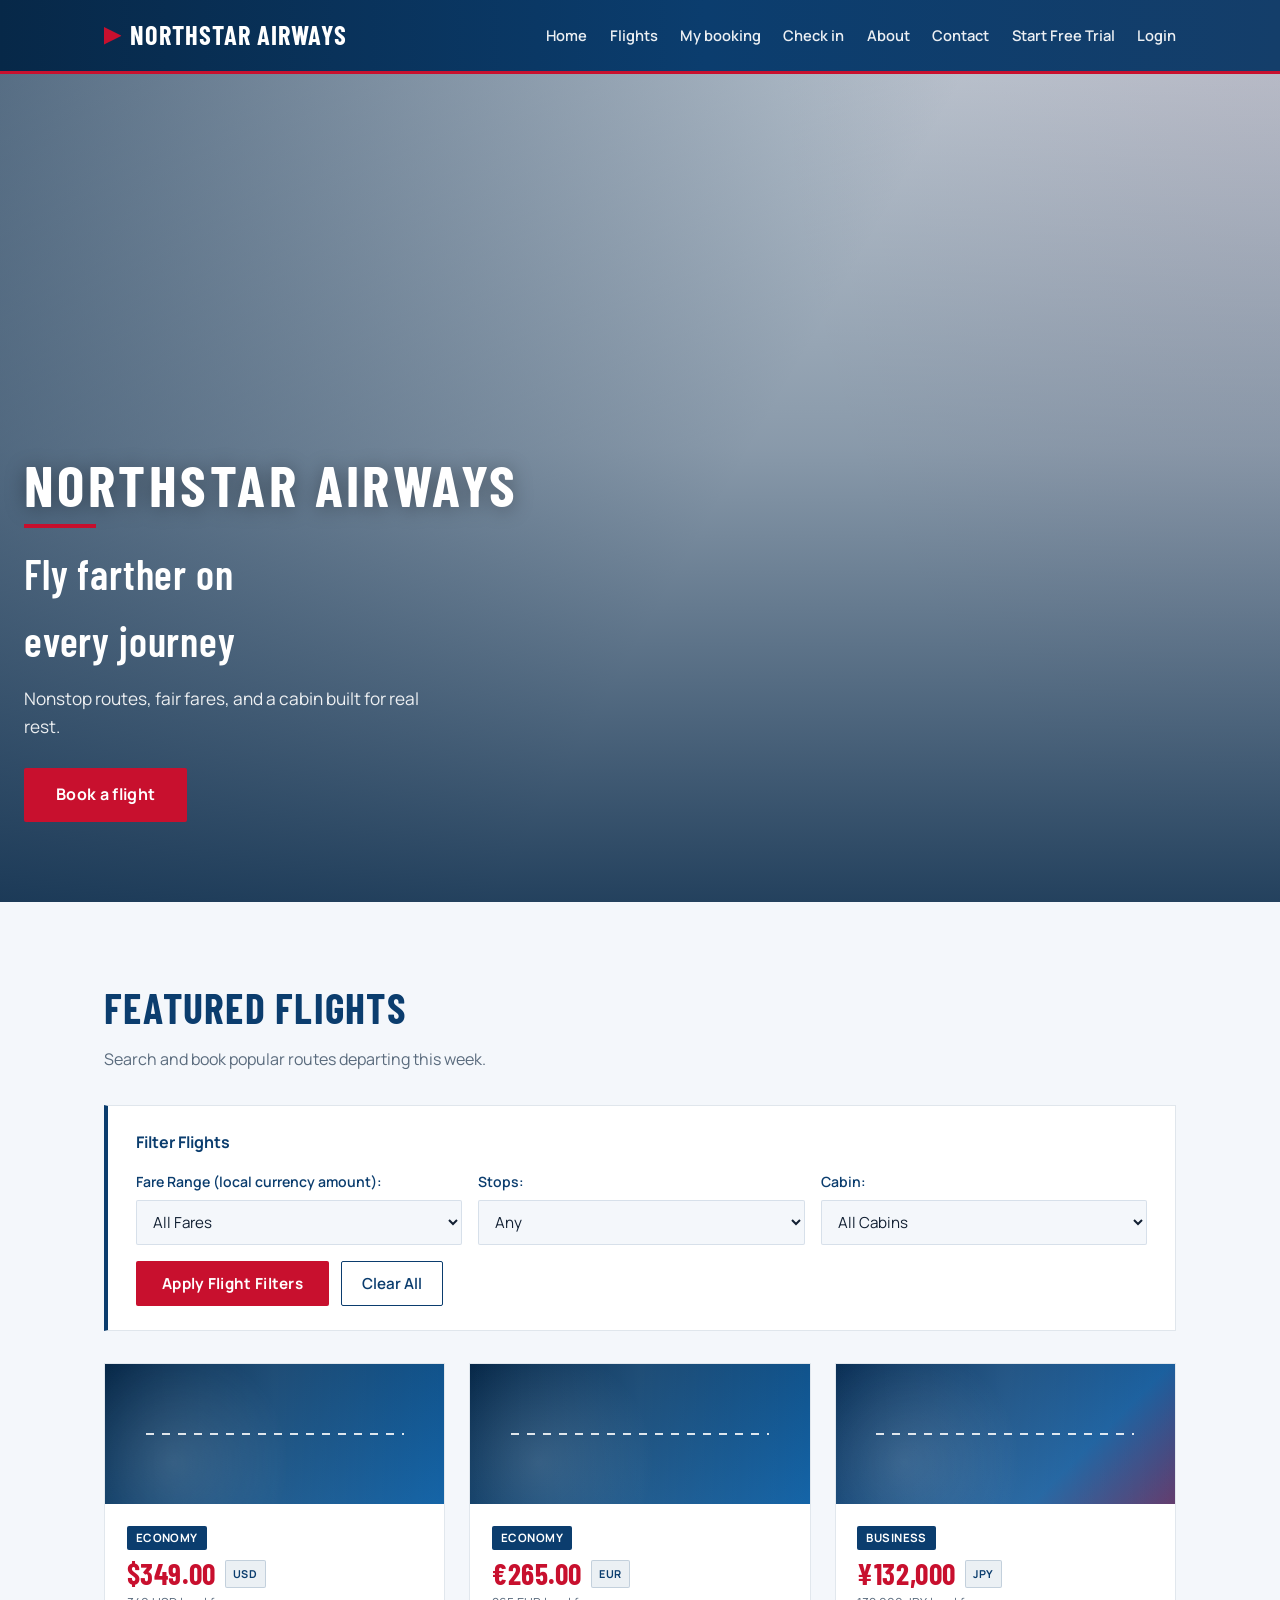
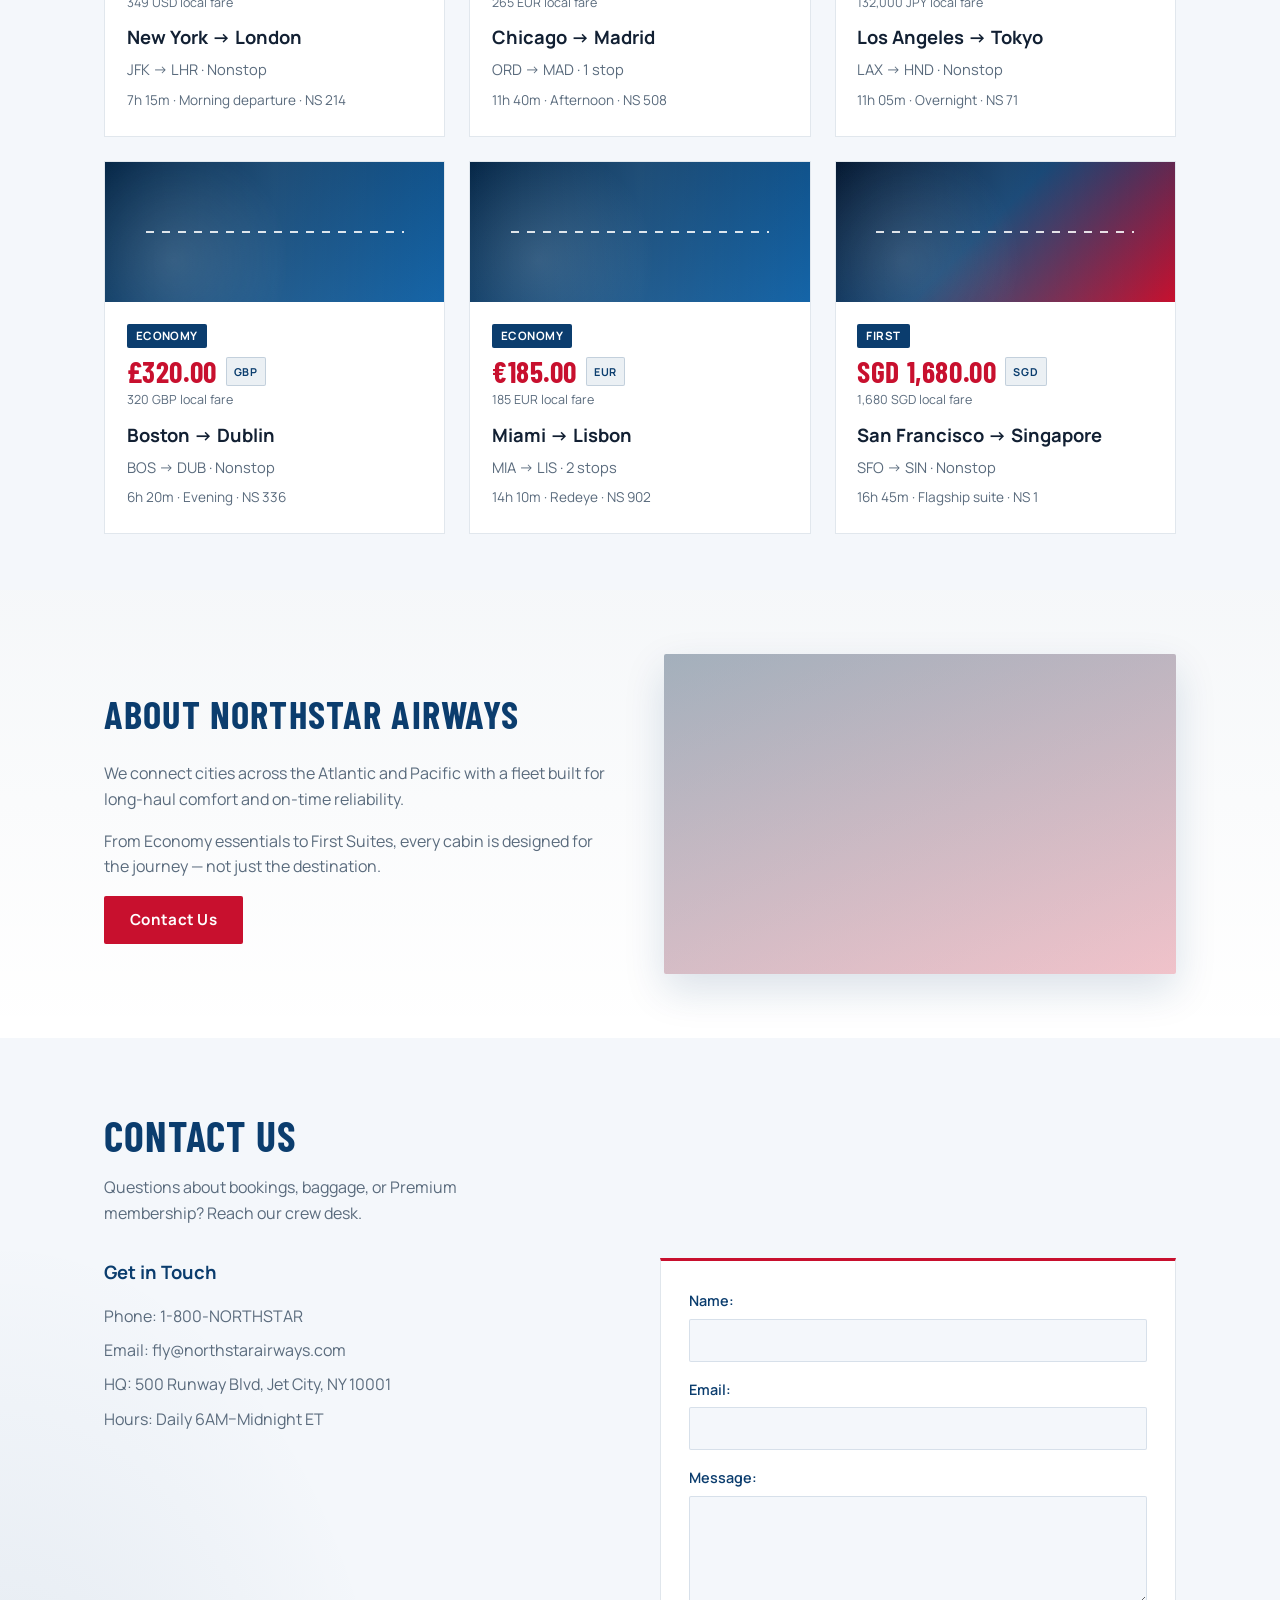
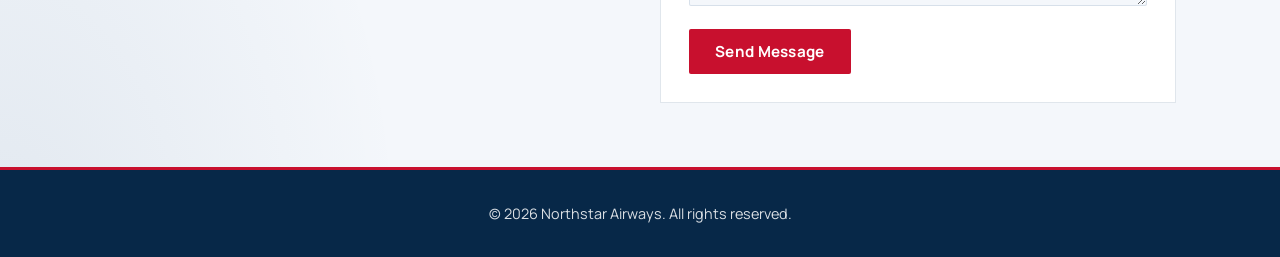
<file: index.html>
<!DOCTYPE html>
<html lang="en">

<head>
    <meta charset="UTF-8">
    <meta name="viewport" content="width=device-width, initial-scale=1.0">
    <title>Northstar Airways — Fly Farther</title>
    <link rel="preconnect" href="https://fonts.googleapis.com">
    <link rel="preconnect" href="https://fonts.gstatic.com" crossorigin>
    <link href="https://fonts.googleapis.com/css2?family=Barlow+Condensed:wght@600;700&family=Manrope:wght@400;500;600;700&display=swap" rel="stylesheet">
    <link rel="stylesheet" href="style.css">

    <script src="https://cdn.amplitude.com/script/f0db16a2ac68ab1c81271aeabdb148de.js"></script>
    <script src="https://cdn.amplitude.com/script/f0db16a2ac68ab1c81271aeabdb148de.engagement.js"></script>
    <script src="js/amplitude-init.js"></script>

</head>

<body>
    <!-- Header -->
    <header>
        <nav class="container">
            <div class="logo">
                <span class="logo-mark" aria-hidden="true"></span>
                Northstar Airways
            </div>
            <ul>
                <li><a href="#home">Home</a></li>
                <li><a href="#flights">Flights</a></li>
                <li><a href="retrieve-booking.html">My booking</a></li>
                <li><a href="check-in.html">Check in</a></li>
                <li><a href="#about">About</a></li>
                <li><a href="#contact">Contact</a></li>
                <li id="subscribeNavItem"><a href="#" onclick="startFreeTrial(); return false;">Start Free Trial</a></li>
                <li id="premiumNavItem"><a href="#" onclick="upgradeToPremium(); return false;">Upgrade to Premium</a></li>
                <li id="loginNavItem"><a href="#" onclick="openLoginModal()">Login</a></li>
            </ul>
        </nav>
    </header>

    <!-- Hero Section -->
    <section id="home" class="hero">
        <div class="hero-media" role="img" aria-label="Aircraft climbing through a clear sky"></div>
        <div class="hero-scrim"></div>
        <div class="container hero-content">
            <p class="brand-lockup">Northstar Airways</p>
            <h1>Fly farther on every journey</h1>
            <p class="hero-support">Nonstop routes, fair fares, and a cabin built for real rest.</p>
            <a href="#flights" class="btn btn-hero">Book a flight</a>
        </div>
    </section>

    <!-- Flights Section -->
    <section id="flights" class="flights">
        <div class="container">
            <h2 class="section-title">Featured Flights</h2>
            <p class="section-lead">Search and book popular routes departing this week.</p>

            <!-- Filters -->
            <div class="filters">
                <h3>Filter Flights</h3>
                <div class="filter-row">
                    <div class="filter-group">
                        <label for="priceFilter">Fare Range (local currency amount):</label>
                        <select id="priceFilter">
                            <option value="">All Fares</option>
                            <option value="0-300">Under 300</option>
                            <option value="300-500">300 – 500</option>
                            <option value="500-999999">500+</option>
                        </select>
                    </div>
                    <div class="filter-group">
                        <label for="bedroomFilter">Stops:</label>
                        <select id="bedroomFilter">
                            <option value="">Any</option>
                            <option value="0">Nonstop</option>
                            <option value="1">1+ stop</option>
                            <option value="2">2+ stops</option>
                        </select>
                    </div>
                    <div class="filter-group">
                        <label for="typeFilter">Cabin:</label>
                        <select id="typeFilter">
                            <option value="">All Cabins</option>
                            <option value="economy">Economy</option>
                            <option value="business">Business</option>
                            <option value="first">First</option>
                        </select>
                    </div>
                </div>
                <div class="filter-buttons">
                    <button class="btn" onclick="applyFilters()">Apply Flight Filters</button>
                    <button class="btn-secondary" onclick="clearFilters()">Clear All</button>
                </div>
            </div>

            <div class="flight-grid" id="propertyGrid">
                <!-- Flight cards rendered from propertyData in script.js -->
            </div>

            <div class="no-results" id="noResults">
                No flights match your current filters. Please try different criteria.
            </div>
        </div>
    </section>

    <!-- Flight Modal -->
    <div id="propertyModal" class="modal">
        <div class="modal-content">
            <span class="modal-close" onclick="closePropertyModal()">&times;</span>
            <div id="modalContent">
                <!-- Flight details will be loaded here -->
            </div>
        </div>
    </div>

    <!-- About Section -->
    <section id="about" class="about">
        <div class="container">
            <div class="about-content">
                <div class="about-text">
                    <h2>About Northstar Airways</h2>
                    <p>We connect cities across the Atlantic and Pacific with a fleet built for long-haul comfort and on-time reliability.</p>
                    <p>From Economy essentials to First Suites, every cabin is designed for the journey — not just the destination.</p>
                    <a href="#contact" class="btn">Contact Us</a>
                </div>
                <div class="about-image" role="img" aria-label="Cabin aisle looking toward the cockpit"></div>
            </div>
        </div>
    </section>

    <!-- Contact Section -->
    <section id="contact" class="contact">
        <div class="container">
            <h2 class="section-title">Contact Us</h2>
            <p class="section-lead">Questions about bookings, baggage, or Premium membership? Reach our crew desk.</p>

            <div class="contact-content">
                <div class="contact-info">
                    <h3>Get in Touch</h3>
                    <p>Phone: 1-800-NORTHSTAR</p>
                    <p>Email: fly@northstarairways.com</p>
                    <p>HQ: 500 Runway Blvd, Jet City, NY 10001</p>
                    <p>Hours: Daily 6AM–Midnight ET</p>
                </div>

                <form class="contact-form">
                    <div class="form-group">
                        <label for="name">Name:</label>
                        <input type="text" id="name" name="name" required>
                    </div>
                    <div class="form-group">
                        <label for="email">Email:</label>
                        <input type="email" id="email" name="email" required>
                    </div>
                    <div class="form-group">
                        <label for="message">Message:</label>
                        <textarea id="message" name="message" required></textarea>
                    </div>
                    <button type="submit" class="btn">Send Message</button>
                </form>
            </div>
        </div>
    </section>

    <!-- Footer -->
    <footer>
        <div class="container">
            <p>&copy; 2026 Northstar Airways. All rights reserved.</p>
        </div>
    </footer>

    <!-- Login Modal -->
    <div id="loginModal" class="modal">
        <div class="modal-content">
            <span class="modal-close" onclick="closeLoginModal()">&times;</span>
            <div class="login-container">
                <h2>Login</h2>
                <form class="login-form" id="loginForm">
                    <div class="form-group">
                        <label for="loginName">Name:</label>
                        <input type="text" id="loginName" name="name" required>
                    </div>
                    <div class="form-group">
                        <label for="loginUserId">User ID:</label>
                        <input type="text" id="loginUserId" name="userId" required>
                    </div>
                    <div class="form-group">
                        <label for="loginPassword">Password:</label>
                        <input type="password" id="loginPassword" name="password" required>
                    </div>
                    <div class="login-buttons">
                        <button type="submit" class="btn">Login</button>
                        <button type="button" class="btn-secondary" onclick="closeLoginModal()">Cancel</button>
                    </div>
                    <div id="loginError" class="login-error"></div>
                </form>
            </div>
        </div>
    </div>

    <!-- User Status Display -->
    <div id="userStatus" class="user-status hidden">
        <div class="account-info">
            <span id="planLabel" class="plan-label"></span>
            <span id="userWelcome"></span>
        </div>
        <div class="user-status-actions">
            <button type="button" id="subscribeBtn" class="btn btn-subscribe" onclick="startFreeTrial()">Start Free Trial</button>
            <button type="button" id="upgradePremiumBtn" class="btn btn-premium" onclick="upgradeToPremium()">Upgrade to Premium</button>
            <button class="btn-secondary" onclick="logout()">Logout</button>
        </div>
    </div>

    <script src="js/bookings.js"></script>
    <script src="script.js?v=9"></script>
</body>

</html>
</file>
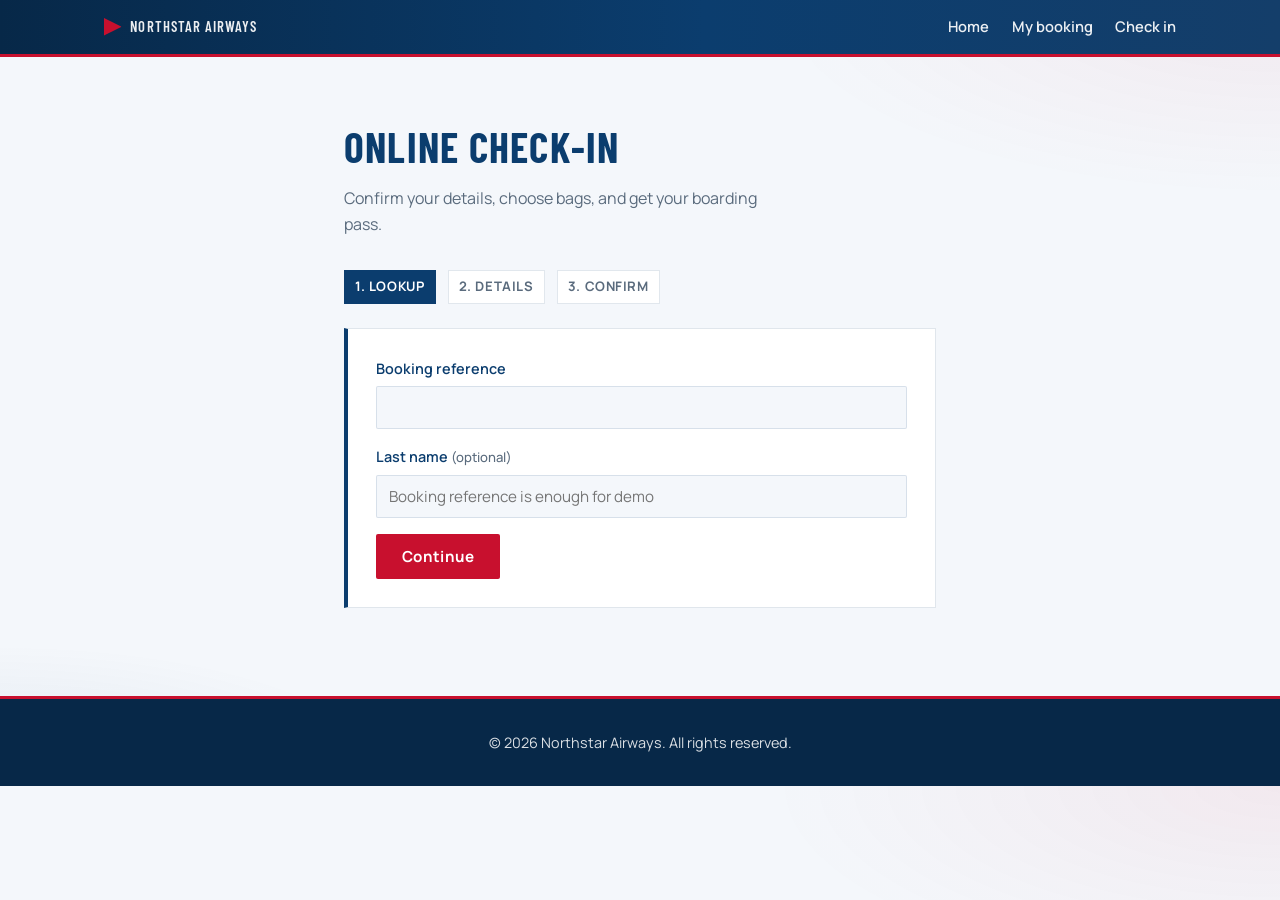
<file: check-in.html>
<!DOCTYPE html>
<html lang="en">

<head>
    <meta charset="UTF-8">
    <meta name="viewport" content="width=device-width, initial-scale=1.0">
    <title>Check in — Northstar Airways</title>
    <link rel="preconnect" href="https://fonts.googleapis.com">
    <link rel="preconnect" href="https://fonts.gstatic.com" crossorigin>
    <link href="https://fonts.googleapis.com/css2?family=Barlow+Condensed:wght@600;700&family=Manrope:wght@400;500;600;700&display=swap" rel="stylesheet">
    <link rel="stylesheet" href="style.css">
    <script src="https://cdn.amplitude.com/script/f0db16a2ac68ab1c81271aeabdb148de.js"></script>
    <script src="https://cdn.amplitude.com/script/f0db16a2ac68ab1c81271aeabdb148de.engagement.js"></script>
    <script src="js/amplitude-init.js"></script>
</head>

<body>
    <header>
        <nav class="container">
            <div class="logo">
                <span class="logo-mark" aria-hidden="true"></span>
                <a href="index.html" class="logo-link">Northstar Airways</a>
            </div>
            <ul>
                <li><a href="index.html">Home</a></li>
                <li><a href="retrieve-booking.html">My booking</a></li>
                <li><a href="check-in.html" aria-current="page">Check in</a></li>
            </ul>
        </nav>
    </header>

    <main class="page-main">
        <div class="container narrow">
            <h1 class="section-title">Online check-in</h1>
            <p class="section-lead">Confirm your details, choose bags, and get your boarding pass.</p>

            <div class="checkin-steps" id="checkinSteps" aria-label="Check-in progress">
                <span class="checkin-step active" data-step="1">1. Lookup</span>
                <span class="checkin-step" data-step="2">2. Details</span>
                <span class="checkin-step" data-step="3">3. Confirm</span>
            </div>

            <section id="stepLookup" class="booking-panel">
                <form id="checkinLookupForm" class="booking-form">
                    <div class="form-group">
                        <label for="checkinBookingId">Booking reference</label>
                        <input type="text" id="checkinBookingId" name="bookingId" required>
                    </div>
                    <div class="form-group">
                        <label for="checkinLastName">Last name <span class="label-hint">(optional)</span></label>
                        <input type="text" id="checkinLastName" name="lastName" placeholder="Booking reference is enough for demo">
                    </div>
                    <button type="submit" class="btn">Continue</button>
                </form>
                <p id="checkinLookupError" class="form-message form-message--error hidden" role="alert"></p>
            </section>

            <section id="stepDetails" class="booking-panel hidden">
                <div id="flightSummary" class="flight-summary"></div>
                <form id="checkinDetailsForm" class="booking-form">
                    <div class="form-group">
                        <label for="bagCount">Checked bags</label>
                        <select id="bagCount" name="bags">
                            <option value="0">0</option>
                            <option value="1">1</option>
                            <option value="2">2</option>
                        </select>
                    </div>
                    <div class="form-group">
                        <label for="seatChoice">Seat preference</label>
                        <select id="seatChoice" name="seat">
                            <option value="12A">12A — Window</option>
                            <option value="12B">12B — Middle</option>
                            <option value="14C">14C — Aisle</option>
                            <option value="18F">18F — Window</option>
                        </select>
                    </div>
                    <div class="form-actions">
                        <button type="button" class="btn-secondary" id="backToLookup">Back</button>
                        <button type="submit" class="btn">Review &amp; confirm</button>
                    </div>
                </form>
            </section>

            <section id="stepConfirm" class="booking-panel hidden">
                <div id="confirmSummary" class="flight-summary"></div>
                <button type="button" class="btn" id="completeCheckIn">Complete check-in</button>
            </section>

            <section id="stepDone" class="booking-panel boarding-pass hidden">
                <h2 class="boarding-pass-title">You&apos;re checked in</h2>
                <div id="boardingPassContent"></div>
                <a href="index.html" class="btn btn-secondary">Back to home</a>
            </section>
        </div>
    </main>

    <footer>
        <div class="container">
            <p>&copy; 2026 Northstar Airways. All rights reserved.</p>
        </div>
    </footer>

    <script src="js/bookings.js"></script>
    <script src="script.js?v=8"></script>
    <script src="js/check-in.js"></script>
</body>

</html>
</file>
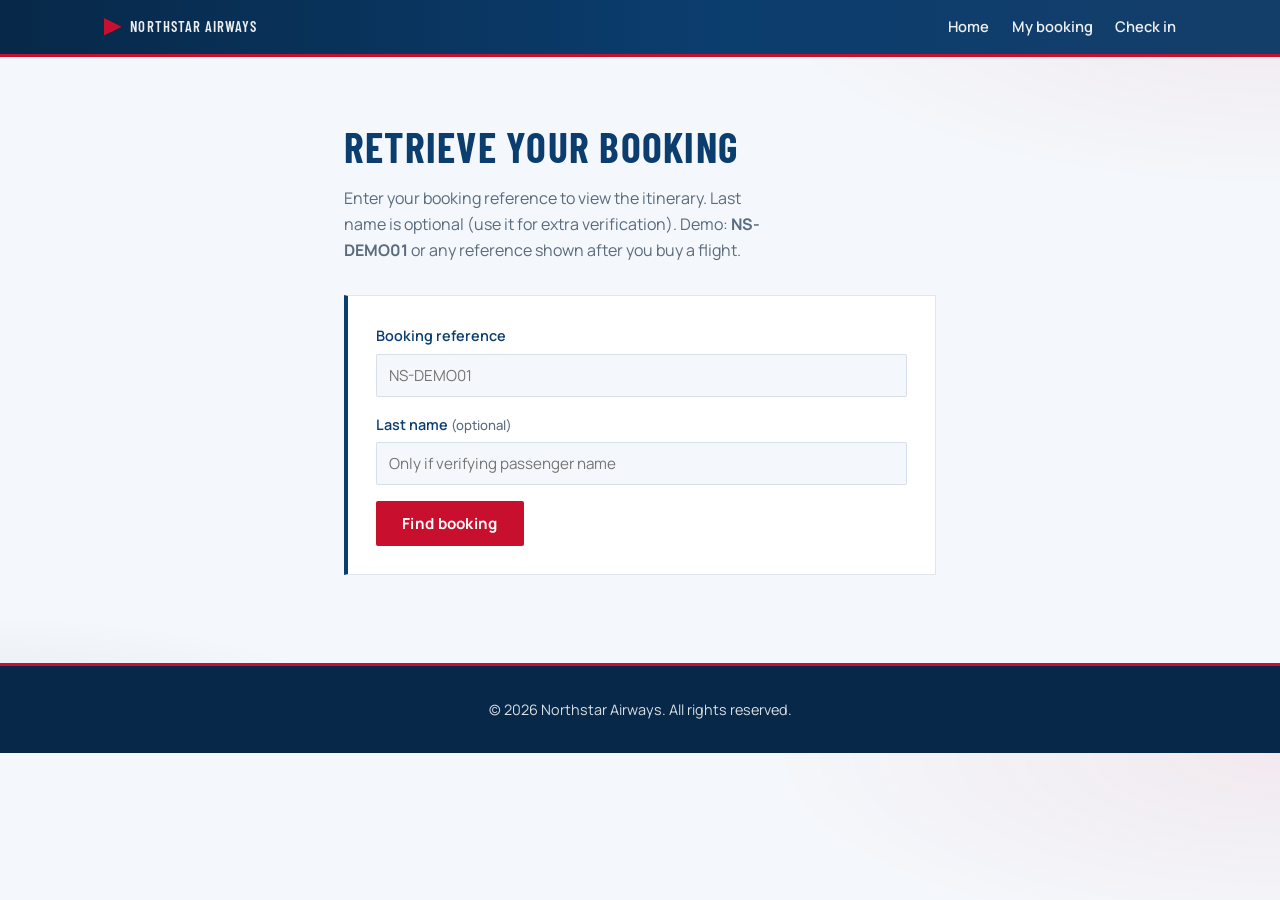
<file: retrieve-booking.html>
<!DOCTYPE html>
<html lang="en">

<head>
    <meta charset="UTF-8">
    <meta name="viewport" content="width=device-width, initial-scale=1.0">
    <title>Retrieve booking — Northstar Airways</title>
    <link rel="preconnect" href="https://fonts.googleapis.com">
    <link rel="preconnect" href="https://fonts.gstatic.com" crossorigin>
    <link href="https://fonts.googleapis.com/css2?family=Barlow+Condensed:wght@600;700&family=Manrope:wght@400;500;600;700&display=swap" rel="stylesheet">
    <link rel="stylesheet" href="style.css">
    <script src="https://cdn.amplitude.com/script/f0db16a2ac68ab1c81271aeabdb148de.js"></script>
    <script src="https://cdn.amplitude.com/script/f0db16a2ac68ab1c81271aeabdb148de.engagement.js"></script>
    <script src="js/amplitude-init.js"></script>
</head>

<body>
    <header>
        <nav class="container">
            <div class="logo">
                <span class="logo-mark" aria-hidden="true"></span>
                <a href="index.html" class="logo-link">Northstar Airways</a>
            </div>
            <ul>
                <li><a href="index.html">Home</a></li>
                <li><a href="retrieve-booking.html" aria-current="page">My booking</a></li>
                <li><a href="check-in.html">Check in</a></li>
            </ul>
        </nav>
    </header>

    <main class="page-main">
        <div class="container narrow">
            <h1 class="section-title">Retrieve your booking</h1>
            <p class="section-lead">Enter your booking reference to view the itinerary. Last name is optional (use it for extra verification). Demo: <strong>NS-DEMO01</strong> or any reference shown after you buy a flight.</p>

            <div class="booking-panel">
                <form id="retrieveForm" class="booking-form">
                    <div class="form-group">
                        <label for="bookingId">Booking reference</label>
                        <input type="text" id="bookingId" name="bookingId" placeholder="NS-DEMO01" required autocomplete="off">
                    </div>
                    <div class="form-group">
                        <label for="lastName">Last name <span class="label-hint">(optional)</span></label>
                        <input type="text" id="lastName" name="lastName" placeholder="Only if verifying passenger name">
                    </div>
                    <button type="submit" class="btn">Find booking</button>
                </form>
                <p id="retrieveError" class="form-message form-message--error hidden" role="alert"></p>
            </div>

            <div id="bookingResult" class="booking-result hidden" aria-live="polite"></div>
        </div>
    </main>

    <footer>
        <div class="container">
            <p>&copy; 2026 Northstar Airways. All rights reserved.</p>
        </div>
    </footer>

    <script src="js/bookings.js"></script>
    <script src="script.js?v=8"></script>
    <script src="js/retrieve-booking.js"></script>
</body>

</html>
</file>
<file: style.css>
:root {
    --blue: #0b3d6e;
    --blue-deep: #072848;
    --blue-bright: #1565a8;
    --red: #c8102e;
    --red-deep: #9a0c23;
    --ink: #122033;
    --muted: #5a6b7d;
    --paper: #f4f7fb;
    --white: #ffffff;
    --line: rgba(11, 61, 110, 0.12);
    --font-display: "Barlow Condensed", "Arial Narrow", sans-serif;
    --font-body: "Manrope", "Segoe UI", sans-serif;
}

* {
    margin: 0;
    padding: 0;
    box-sizing: border-box;
}

html {
    scroll-behavior: smooth;
}

body {
    font-family: var(--font-body);
    line-height: 1.6;
    color: var(--ink);
    background:
        radial-gradient(ellipse 80% 50% at 100% 0%, rgba(200, 16, 46, 0.06), transparent 50%),
        radial-gradient(ellipse 70% 40% at 0% 100%, rgba(11, 61, 110, 0.08), transparent 45%),
        var(--paper);
}

.container {
    max-width: 1120px;
    margin: 0 auto;
    padding: 0 24px;
}

/* Header */
header {
    background: linear-gradient(90deg, var(--blue-deep) 0%, var(--blue) 55%, #143e6a 100%);
    color: var(--white);
    padding: 0.9rem 0;
    position: sticky;
    top: 0;
    z-index: 100;
    border-bottom: 3px solid var(--red);
}

nav {
    display: flex;
    justify-content: space-between;
    align-items: center;
    gap: 1.5rem;
}

.logo {
    font-family: var(--font-display);
    font-size: 1.65rem;
    font-weight: 700;
    letter-spacing: 0.04em;
    text-transform: uppercase;
    display: flex;
    align-items: center;
    gap: 0.55rem;
}

.logo-mark {
    width: 1.1rem;
    height: 1.1rem;
    background: var(--red);
    clip-path: polygon(50% 0%, 100% 100%, 0% 100%);
    display: inline-block;
    transform: rotate(90deg);
    animation: markPulse 3.2s ease-in-out infinite;
}

@keyframes markPulse {
    0%, 100% { opacity: 1; transform: rotate(90deg) scale(1); }
    50% { opacity: 0.75; transform: rotate(90deg) scale(1.08); }
}

nav ul {
    list-style: none;
    display: flex;
    flex-wrap: wrap;
    gap: 1.4rem;
    justify-content: flex-end;
}

nav a {
    color: var(--white);
    text-decoration: none;
    font-size: 0.92rem;
    font-weight: 600;
    opacity: 0.92;
}

nav a:hover {
    opacity: 1;
    color: #ffd6dc;
}

.logo-link {
    color: inherit;
    text-decoration: none;
}

.logo-link:hover {
    color: #ffd6dc;
}

.page-main {
    padding: 3.5rem 0 4rem;
    min-height: 60vh;
}

.container.narrow {
    max-width: 640px;
}

.booking-panel {
    background: var(--white);
    padding: 1.75rem;
    border: 1px solid var(--line);
    border-left: 4px solid var(--blue);
    margin-bottom: 1.5rem;
}

.booking-form .form-group select {
    width: 100%;
    padding: 10px 12px;
    border: 1px solid var(--line);
    border-radius: 2px;
    font-family: inherit;
    font-size: 0.95rem;
    background: var(--paper);
}

.form-actions {
    display: flex;
    gap: 0.75rem;
    flex-wrap: wrap;
    margin-top: 1.25rem;
}

.form-message {
    margin-top: 1rem;
    font-size: 0.92rem;
}

.form-message--error {
    color: var(--red);
    font-weight: 600;
}

.hidden {
    display: none !important;
}

.booking-result {
    animation: heroRise 0.5s ease-out both;
}

.booking-card,
.boarding-pass {
    border-top: 3px solid var(--red);
}

.booking-ref {
    font-size: 0.88rem;
    color: var(--muted);
    margin-bottom: 0.35rem;
}

.booking-passenger {
    font-weight: 700;
    color: var(--blue);
    margin-bottom: 0.5rem;
}

.booking-status {
    color: var(--muted);
    margin-bottom: 1rem;
}

.booking-route {
    font-family: var(--font-display);
    font-size: 1.65rem;
    color: var(--ink);
    margin-bottom: 0.35rem;
}

.checkin-steps {
    display: flex;
    gap: 0.75rem;
    flex-wrap: wrap;
    margin-bottom: 1.5rem;
}

.checkin-step {
    font-size: 0.82rem;
    font-weight: 700;
    text-transform: uppercase;
    letter-spacing: 0.04em;
    color: var(--muted);
    padding: 0.35rem 0.65rem;
    border: 1px solid var(--line);
    background: var(--white);
}

.checkin-step.active {
    color: var(--white);
    background: var(--blue);
    border-color: var(--blue);
}

.flight-summary {
    margin-bottom: 1.25rem;
    padding-bottom: 1rem;
    border-bottom: 1px solid var(--line);
}

.boarding-pass-title {
    font-family: var(--font-display);
    font-size: 1.75rem;
    color: var(--blue);
    margin-bottom: 1rem;
}

/* Hero — full-bleed */
.hero {
    position: relative;
    min-height: 92vh;
    display: flex;
    align-items: flex-end;
    overflow: hidden;
    color: var(--white);
}

.hero-media {
    position: absolute;
    inset: 0;
    background:
        linear-gradient(120deg, rgba(7, 40, 72, 0.55), transparent 55%),
        url("https://images.unsplash.com/photo-1436491865332-7a61a1093540?auto=format&fit=crop&w=2000&q=80")
            center / cover no-repeat;
    animation: heroDrift 28s ease-in-out infinite alternate;
}

@keyframes heroDrift {
    from { transform: scale(1) translate3d(0, 0, 0); }
    to { transform: scale(1.06) translate3d(-1.5%, -1%, 0); }
}

.hero-scrim {
    position: absolute;
    inset: 0;
    background: linear-gradient(
        180deg,
        rgba(7, 40, 72, 0.25) 0%,
        rgba(7, 40, 72, 0.45) 45%,
        rgba(7, 40, 72, 0.88) 100%
    );
    pointer-events: none;
}

.hero-content {
    position: relative;
    z-index: 1;
    padding: 4rem 24px 5rem;
    max-width: 720px;
    margin: 0;
    margin-right: auto;
    animation: heroRise 0.9s ease-out both;
}

@keyframes heroRise {
    from { opacity: 0; transform: translateY(28px); }
    to { opacity: 1; transform: translateY(0); }
}

.brand-lockup {
    font-family: var(--font-display);
    font-size: clamp(2.4rem, 6vw, 3.6rem);
    font-weight: 700;
    letter-spacing: 0.06em;
    text-transform: uppercase;
    line-height: 1;
    margin-bottom: 0.75rem;
    color: var(--white);
    text-shadow: 0 2px 20px rgba(0, 0, 0, 0.35);
}

.brand-lockup::after {
    content: "";
    display: block;
    width: 4.5rem;
    height: 4px;
    margin-top: 0.65rem;
    background: var(--red);
}

.hero h1 {
    font-family: var(--font-display);
    font-size: clamp(1.8rem, 4vw, 2.6rem);
    font-weight: 600;
    letter-spacing: 0.02em;
    margin-bottom: 0.75rem;
    max-width: 16ch;
}

.hero-support {
    font-size: 1.08rem;
    margin-bottom: 1.75rem;
    max-width: 36ch;
    color: rgba(255, 255, 255, 0.9);
}

.btn {
    background: var(--red);
    color: var(--white);
    padding: 12px 26px;
    text-decoration: none;
    border-radius: 2px;
    display: inline-block;
    cursor: pointer;
    border: none;
    font-family: var(--font-body);
    font-size: 0.95rem;
    font-weight: 700;
    letter-spacing: 0.02em;
    transition: background 0.2s ease, transform 0.2s ease;
}

.btn:hover {
    background: var(--red-deep);
    transform: translateY(-1px);
}

.btn-hero {
    padding: 14px 32px;
    font-size: 1rem;
}

/* Flights */
.flights {
    padding: 4.5rem 0 3.5rem;
}

.section-title {
    font-family: var(--font-display);
    text-align: left;
    font-size: clamp(2rem, 4vw, 2.6rem);
    font-weight: 700;
    letter-spacing: 0.03em;
    text-transform: uppercase;
    margin-bottom: 0.4rem;
    color: var(--blue);
}

.section-lead {
    color: var(--muted);
    margin-bottom: 2rem;
    max-width: 42ch;
}

.filters {
    background: var(--white);
    padding: 1.5rem 1.75rem;
    border: 1px solid var(--line);
    border-left: 4px solid var(--blue);
    margin-bottom: 2rem;
}

.filters h3 {
    margin-bottom: 1rem;
    color: var(--blue);
    font-size: 1rem;
    font-weight: 700;
}

.filter-row {
    display: grid;
    grid-template-columns: repeat(auto-fit, minmax(180px, 1fr));
    gap: 1rem;
    margin-bottom: 1rem;
}

.filter-group {
    display: flex;
    flex-direction: column;
}

.filter-group label {
    margin-bottom: 0.4rem;
    font-weight: 600;
    font-size: 0.88rem;
    color: var(--blue);
}

.filter-group select {
    padding: 10px 12px;
    border: 1px solid var(--line);
    border-radius: 2px;
    font-size: 0.95rem;
    font-family: inherit;
    background: var(--paper);
    color: var(--ink);
}

.filter-buttons {
    display: flex;
    gap: 0.75rem;
    flex-wrap: wrap;
}

.btn-secondary {
    background: transparent;
    color: var(--blue);
    padding: 10px 20px;
    border: 1.5px solid var(--blue);
    border-radius: 2px;
    cursor: pointer;
    font-family: var(--font-body);
    font-size: 0.95rem;
    font-weight: 600;
}

.btn-secondary:hover {
    background: rgba(11, 61, 110, 0.06);
}

.flight-grid {
    display: grid;
    grid-template-columns: repeat(auto-fit, minmax(280px, 1fr));
    gap: 1.5rem;
    margin-top: 0.5rem;
}

.flight-card {
    background: var(--white);
    border: 1px solid var(--line);
    overflow: hidden;
    cursor: pointer;
    transition: transform 0.25s ease, border-color 0.25s ease, box-shadow 0.25s ease;
}

.flight-card:hover {
    transform: translateY(-4px);
    border-color: rgba(200, 16, 46, 0.35);
    box-shadow: 0 12px 28px rgba(11, 61, 110, 0.12);
}

.flight-route-visual {
    height: 140px;
    position: relative;
    background:
        linear-gradient(135deg, var(--blue-deep) 0%, var(--blue-bright) 100%);
    overflow: hidden;
}

.flight-route-visual::before {
    content: "";
    position: absolute;
    inset: 0;
    background:
        radial-gradient(circle at 20% 70%, rgba(255, 255, 255, 0.15), transparent 40%),
        linear-gradient(90deg, transparent 0%, rgba(255, 255, 255, 0.08) 50%, transparent 100%);
}

.flight-route-visual::after {
    content: "";
    position: absolute;
    left: 12%;
    right: 12%;
    top: 50%;
    height: 2px;
    background: repeating-linear-gradient(
        90deg,
        rgba(255, 255, 255, 0.85) 0 8px,
        transparent 8px 16px
    );
    transform: translateY(-50%);
}

.flight-route-visual.business {
    background: linear-gradient(135deg, #0a2f55 0%, #1a5f9e 70%, #c8102e 140%);
}

.flight-route-visual.first {
    background: linear-gradient(135deg, #061a33 0%, #0b3d6e 45%, #c8102e 100%);
}

.flight-info {
    padding: 1.25rem 1.35rem 1.5rem;
}

.flight-price {
    font-family: var(--font-display);
    font-size: 1.85rem;
    font-weight: 700;
    color: var(--red);
    letter-spacing: 0.02em;
    line-height: 1;
}

.fare-block {
    display: flex;
    align-items: center;
    gap: 0.55rem;
    margin-bottom: 0.25rem;
}

.currency-chip {
    font-family: var(--font-body);
    font-size: 0.68rem;
    font-weight: 700;
    letter-spacing: 0.06em;
    color: var(--blue);
    background: rgba(11, 61, 110, 0.08);
    border: 1px solid rgba(11, 61, 110, 0.18);
    padding: 0.28rem 0.45rem;
    border-radius: 2px;
}

.fare-meta {
    font-size: 0.78rem;
    color: var(--muted);
    margin-bottom: 0.65rem;
}

.modal-fare {
    display: flex;
    flex-wrap: wrap;
    align-items: flex-start;
    gap: 1rem 1.5rem;
    margin: 1rem 0 0.75rem;
    padding: 1rem 1.1rem;
    background: var(--paper);
    border-left: 4px solid var(--red);
}

.modal-fare-meta {
    display: flex;
    flex-direction: column;
    gap: 0.4rem;
}

.modal-fare .fare-meta {
    margin-bottom: 0;
}

.modal-meta-row {
    display: flex;
    gap: 1.25rem;
    flex-wrap: wrap;
    margin: 0.75rem 0 1.25rem;
    color: var(--muted);
    font-size: 0.92rem;
}

.modal-section-title {
    margin: 1rem 0 0.5rem;
    color: var(--blue);
    font-size: 1.05rem;
}

.modal-description {
    line-height: 1.6;
    margin-bottom: 0.75rem;
    color: var(--ink);
}

.modal-features {
    margin-bottom: 1.75rem;
    padding-left: 1.1rem;
    color: var(--muted);
}

.modal-features li {
    margin: 0.4rem 0;
}

.modal-actions {
    display: flex;
    gap: 0.75rem;
    justify-content: center;
    flex-wrap: wrap;
}

.flight-title {
    font-size: 1.15rem;
    font-weight: 700;
    margin-bottom: 0.35rem;
    color: var(--ink);
}

.flight-location {
    color: var(--muted);
    margin-bottom: 0.5rem;
    font-size: 0.92rem;
}

.flight-features {
    font-size: 0.85rem;
    color: var(--muted);
}

.flight-type {
    display: inline-block;
    background: var(--blue);
    color: white;
    padding: 3px 9px;
    border-radius: 2px;
    font-size: 0.72rem;
    font-weight: 700;
    letter-spacing: 0.04em;
    text-transform: uppercase;
    margin-bottom: 0.55rem;
}

.flight-card.hidden {
    display: none;
}

.no-results {
    text-align: center;
    padding: 2rem;
    color: var(--muted);
    font-size: 1.05rem;
    display: none;
}

/* About */
.about {
    padding: 4rem 0;
    background:
        linear-gradient(180deg, rgba(11, 61, 110, 0.04), transparent),
        var(--white);
}

.about-content {
    display: grid;
    grid-template-columns: 1fr 1fr;
    gap: 3rem;
    align-items: center;
}

.about-text h2 {
    font-family: var(--font-display);
    font-size: clamp(1.9rem, 3.5vw, 2.4rem);
    font-weight: 700;
    letter-spacing: 0.03em;
    text-transform: uppercase;
    margin-bottom: 1rem;
    color: var(--blue);
}

.about-text p {
    color: var(--muted);
    margin-bottom: 1rem;
}

.about-image {
    height: 320px;
    border-radius: 2px;
    background:
        linear-gradient(160deg, rgba(7, 40, 72, 0.35), rgba(200, 16, 46, 0.25)),
        url("https://images.unsplash.com/photo-1542296332-2e4473faf803?auto=format&fit=crop&w=1200&q=80")
            center / cover no-repeat;
    box-shadow: 0 16px 40px rgba(11, 61, 110, 0.15);
}

/* Contact */
.contact {
    padding: 4rem 0;
}

.contact-content {
    display: grid;
    grid-template-columns: 1fr 1fr;
    gap: 2.5rem;
}

.contact-info h3 {
    margin-bottom: 1rem;
    color: var(--blue);
    font-size: 1.15rem;
}

.contact-info p {
    margin-bottom: 0.55rem;
    color: var(--muted);
}

.contact-form {
    background: var(--white);
    padding: 1.75rem;
    border: 1px solid var(--line);
    border-top: 3px solid var(--red);
}

.form-group {
    margin-bottom: 1rem;
}

.form-group label {
    display: block;
    margin-bottom: 0.4rem;
    color: var(--blue);
    font-weight: 600;
    font-size: 0.9rem;
}

.label-hint {
    font-weight: 500;
    color: var(--muted);
    font-size: 0.82rem;
}

.form-group input,
.form-group textarea {
    width: 100%;
    padding: 10px 12px;
    border: 1px solid var(--line);
    border-radius: 2px;
    font-family: inherit;
    font-size: 0.95rem;
    background: var(--paper);
}

.form-group textarea {
    height: 110px;
    resize: vertical;
}

/* Footer */
footer {
    background: var(--blue-deep);
    color: rgba(255, 255, 255, 0.85);
    text-align: center;
    padding: 2rem 0;
    border-top: 3px solid var(--red);
    font-size: 0.9rem;
}

/* Modal */
.modal {
    display: none;
    position: fixed;
    z-index: 1000;
    left: 0;
    top: 0;
    width: 100%;
    height: 100%;
    background-color: rgba(7, 40, 72, 0.55);
}

.modal-content {
    background-color: var(--white);
    margin: 5% auto;
    padding: 2rem;
    border-radius: 2px;
    width: 90%;
    max-width: 600px;
    position: relative;
    border-top: 4px solid var(--red);
    max-height: 85vh;
    overflow-y: auto;
}

.modal-close {
    position: absolute;
    right: 1rem;
    top: 0.6rem;
    font-size: 2rem;
    cursor: pointer;
    color: var(--muted);
    line-height: 1;
}

.modal-close:hover {
    color: var(--red);
}

.login-container {
    max-width: 400px;
    margin: 0 auto;
}

.login-container h2 {
    text-align: center;
    margin-bottom: 1.5rem;
    font-family: var(--font-display);
    letter-spacing: 0.04em;
    text-transform: uppercase;
    color: var(--blue);
}

.login-form input,
.login-form select {
    width: 100%;
    padding: 10px 12px;
    border: 1.5px solid var(--line);
    border-radius: 2px;
    font-size: 1rem;
    font-family: inherit;
    background: var(--paper);
    transition: border-color 0.2s ease;
}

.login-form input:focus,
.login-form select:focus {
    outline: none;
    border-color: var(--blue-bright);
}

.login-buttons {
    display: flex;
    gap: 0.75rem;
    justify-content: center;
    margin-top: 1.5rem;
    flex-wrap: wrap;
}

.login-error {
    color: var(--red);
    text-align: center;
    margin-top: 1rem;
    font-size: 0.9rem;
    display: none;
}

.login-error.show {
    display: block;
}

/* User Status */
.user-status {
    position: fixed;
    top: 80px;
    right: 20px;
    background: var(--white);
    padding: 1rem;
    border-radius: 2px;
    box-shadow: 0 8px 28px rgba(11, 61, 110, 0.18);
    border: 1px solid var(--line);
    border-left: 4px solid var(--red);
    display: flex;
    align-items: center;
    gap: 1rem;
    flex-wrap: wrap;
    z-index: 999;
    min-width: 280px;
}

.user-status-actions {
    display: flex;
    flex-direction: column;
    gap: 0.5rem;
    align-items: stretch;
}

.plan-label {
    font-size: 0.85rem;
    color: var(--muted);
    font-weight: 500;
}

.btn-subscribe {
    background: var(--blue);
    padding: 8px 14px;
    font-size: 0.88rem;
    white-space: nowrap;
}

.btn-subscribe:hover {
    background: var(--blue-deep);
}

.btn-premium {
    background: var(--red);
    padding: 8px 14px;
    font-size: 0.88rem;
    white-space: nowrap;
}

.btn-premium:hover {
    background: var(--red-deep);
}

.user-status.hidden {
    display: none;
}

.account-info {
    display: flex;
    flex-direction: column;
    gap: 0.25rem;
}

.user-status span {
    color: var(--blue);
    font-weight: 700;
}

.user-status .plan-label {
    color: var(--muted);
    font-weight: 500;
}

@media (max-width: 768px) {
    nav {
        flex-direction: column;
        align-items: flex-start;
        gap: 0.75rem;
    }

    nav ul {
        gap: 0.85rem 1rem;
        justify-content: flex-start;
    }

    .hero {
        min-height: 78vh;
    }

    .hero-content {
        padding-bottom: 3rem;
    }

    .about-content,
    .contact-content {
        grid-template-columns: 1fr;
    }

    .flight-grid {
        grid-template-columns: 1fr;
    }

    .filter-row {
        grid-template-columns: 1fr;
    }

    .user-status {
        position: static;
        margin: 1rem;
        right: auto;
        top: auto;
    }
}
</file>
